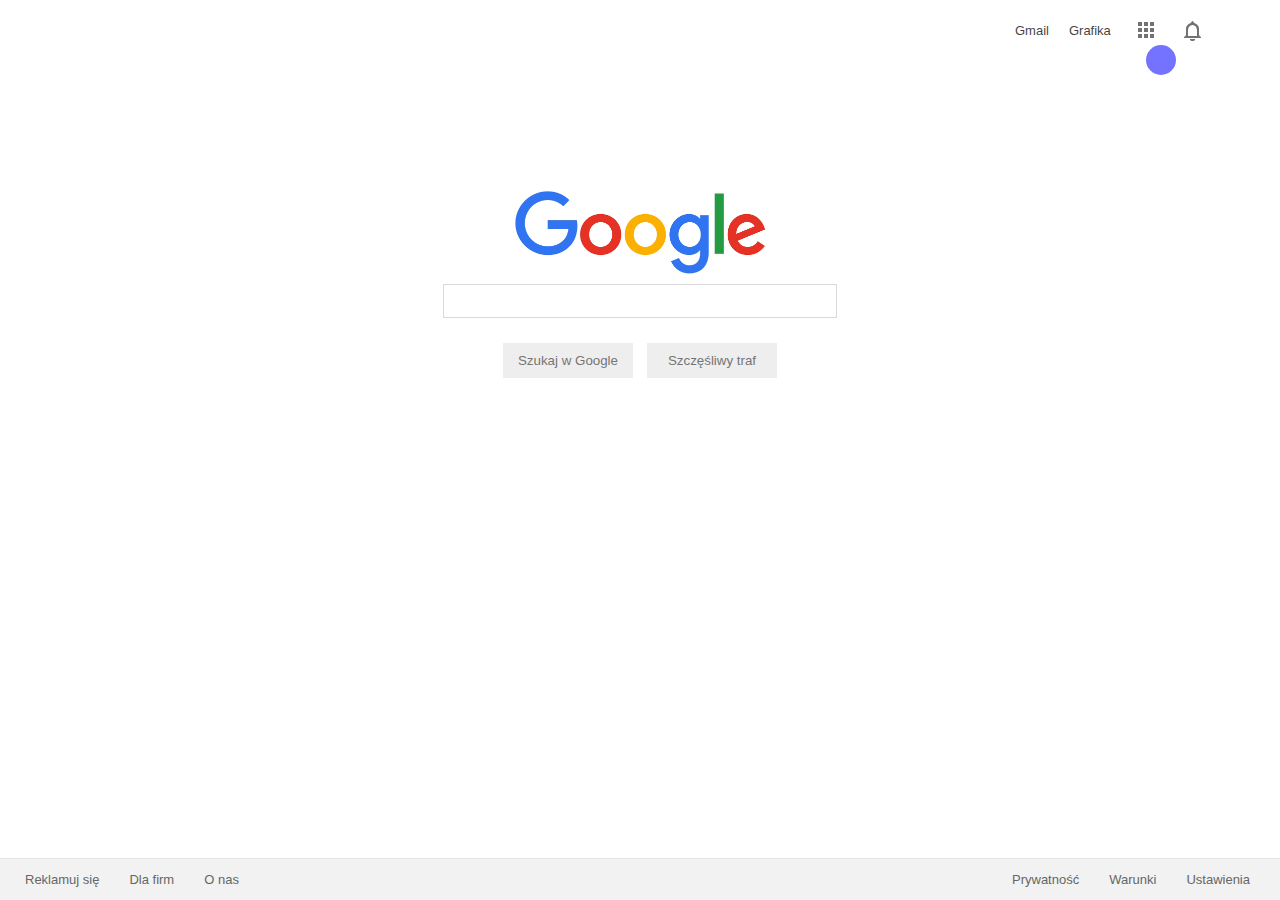
<file: Google-website/index.html>
<!DOCTYPE html>
<html>
  <head>
    <title>Google</title>
    <link href="style.css" rel="stylesheet" title="Default Style">
    <meta http-equiv="Content-Type" content="text/html;charset=utf-8">
  </head>
  <body>
    <div id="navbar">
      <div id="navbar-options">
        <div><a href="#">Gmail</a></div>
        <div><a href="#">Grafika</a></div>
        <div id="apps" class="options"></div>
        <div id="alerts" class="options"></div>
        <div id="avatar" class="options"></div>
      </div>
    </div>
    <div id="content">
      <img id="logo" src="google_logo.png" alt="Google logo">
      <form method="POST">
        <input id="search-box" type="text"></input>
        <div id="buttons-container">
          <input id="search-button" class="button" type="button" value="Szukaj w Google"></input>
          <input id="lucky-button" class="button" type="button" value="Szczęśliwy traf"></input>
        </div>
      </form>
    </div>
    <div id="footer">
      <div id="footer-left">
        <div><a href="#">Reklamuj się</a></div>
        <div><a href="#">Dla firm</a></div>
        <div><a href="#">O nas</a></div>
      </div>
      <div id="footer-right">
        <div><a href="#">Ustawienia</a></div>
        <div><a href="#">Warunki</a></div>
        <div><a href="#">Prywatność</a></div>      
      </div>
    </div>
  </body>
</html>
</file>
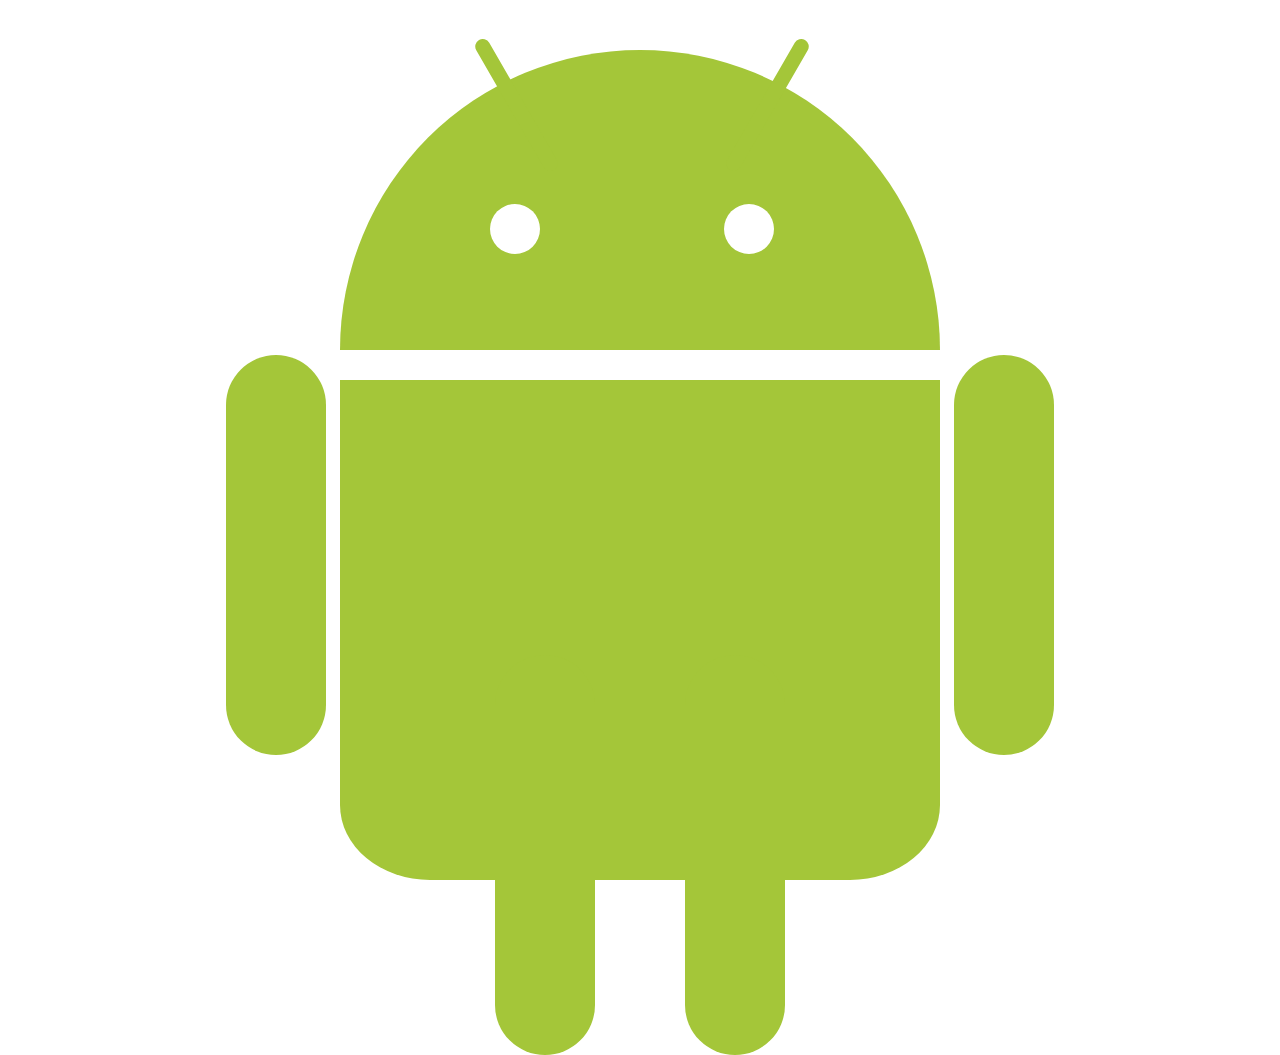
<file: Logo-Androida/index.html>
<!DOCTYPE html>
<html>
  <head>
    <title>Android logo</title>
    <link href="style.css" rel="stylesheet" title="Default Style">
  </head>
  <body>

    <div id="content">
      <div id="head">
        <div id="antennaes">
          <div id="antennae-left" class="antennae">
          </div>
          <div id="antennae-right" class="antennae">
          </div>
      </div>
        <div id="eyes">
          <div id="eye-left" class="eye">
          </div>
          <div id="eye-right" class="eye">
          </div>
        </div>  
      </div>
      <div id="middle-row">
        <div id='arm-left' class="arm">
        </div>
        <div id='body'>
          <div id="leg-left" class="leg">
          </div>
          <div id="leg-right" class="leg">
          </div>
        </div>
        <div id='arm-right' class="arm">
        </div>
      </div>

    </div>
  </body>
</html>
</file>
<file: Google-website/style.css>
#footer
{
  width: 100%;
  position: absolute;
  bottom: 0;
  left: 0;
  /*border-bottom: 1px solid #000000;*/
  border-top: 1px solid #e4e4e4;
  background-color: #f2f2f2;
}
#footer a
{
    color: #666;
    margin-right: 30px;
    opacity: 1;
}
#footer-left
{
  width: 500px;
  height: 100%;
  float: left;
  margin-left: 25px;
  line-height: 40px;
}
#footer-left div
{
  float: left;
}
#footer-right
{
  width: 500px;
  height: 100%;
  float: right;
  line-height: 40px;
}
#footer-right div
{
  float: right;
}
#navbar
{
  width: 100%;
  height: 30px;
  position: absolute;
  top: 15px;
  left: 0;
  /*border-bottom: 1px solid #000000;
  border-top: 1px solid #000000;*/

}
#navbar-options
{
  width: 240px;
  height: 100%;
  float: right;
  margin-right: 25px;
  line-height: 30px;
}
a
{
  font-family: arial;
  font-size: 13px;
  color: #000;
  opacity: 0.75;
  text-decoration: none;
  display: inline-block;
  margin-right: 20px;

}
a:hover
{
  text-decoration: underline;
}
#navbar-options div
{
  float: left;
}
.options
{
  height: 30px;
  width: 30px;
  opacity: 0.55;
  background-image: url('icons.png');
  background-size: 528px 68px;
  margin-left: 15px;
}
#apps
{
  background-position: -132px -38px;
  margin-left: 0 !important;
}
#apps:hover, #alerts:hover
{
  opacity: 1;
}
#alerts
{
  margin-left: 20px;
}
#avatar
{
  background-image: none;
  background-color: blue;
  border-radius: 50%;
}
#content
{
  margin: auto;
  display: block;
  margin-top: 15%;

}
#logo
{
  margin: auto;
  display: block;
  height: 20%;
  width: 20%;
  margin-bottom: 10px;
}
#search-box
{
  margin: auto;
  display: block;
  width: 30%;
  line-height: 30px;
  border: 1px solid #d9d9d9;
  padding-left: 10px;
}
#search-box:focus
{
  border: 1px solid #4d90fe;
}
#search-box:hover
{
  border: 1px solid #b9b9b9;
}
.button
{
  background-color: rgba(217,217,217,0.45);
  border: 1px solid rgba(217,217,217,0);
  height: 35px;
  width: 130px;
  display: inline-block;
  color: #757575;
}
.button:hover
{
  border: 1px solid #757575;
  color: #000;
  box-shadow: 0 1px 1px rgba(0,0,0,0.1);
  border-radius: 3%;
}
#buttons-container
{
  margin-top: 25px;
  text-align: center;
}
#lucky-button
{
  margin-left: 5px;
}
#search-button
{
  margin-right: 5px;
}
</file>
<file: Logo-Androida/style.css>
div
{
  margin: auto;
  width: 100%;
  display: block;
}
.antennae
{
  height: 150px;
  width: 15px;
  border-radius: 10px;
  background-color: #A4C639;
  display: inline-flex;
  position: relative;
  top: -20px;
}
.eye
{
  height: 50px;
  width: 50px;
  border-radius: 50px;
  background-color: white;
  display: inline-flex;
  position: relative;
  top: 25%;
}
.arm
{
    height: 400px;
    width: 100px;
    border-radius: 50px;
    background-color: #A4C639;
    display: inline-flex;
    position: relative;
    top: -75px;
}
.leg
{
    height: 400px;
    width: 100px;
    border-radius: 50px;
    background-color: #A4C639;
    display: inline-flex;
    position: relative;
    top: 45%;
}
#antennaes
{

}
#middle-row
{
  width:100%;
  text-align: center;
}
#eye-left
{
  left: 25%;
}
#eye-right
{
  left: 55%;
}
#arm-left
{
  margin-right: 10px;
}
#arm-right
{
  margin-left: 10px;
}
#leg-left
{
  margin-right: 45px;
}
#leg-right
{
  margin-left: 45px;
}
#antennae-left
{
  transform: rotate(30deg);
  left: 70%;
}
#antennae-right
{
  transform: rotate(-30deg);
  left: 25%;
}
#body
{
  height: 500px;
  width: 600px;
  background-color: #A4C639;
  border-bottom-left-radius: 15%;
  border-bottom-right-radius: 15%;
  display: inline-flex;
}
#head
{
  width: 600px;
  height: 300px;
  border-radius: 300px 300px 0 0;
  background-color: #A4C639;
  margin-bottom: 30px;
  margin-top: 50px;
}
</file>
